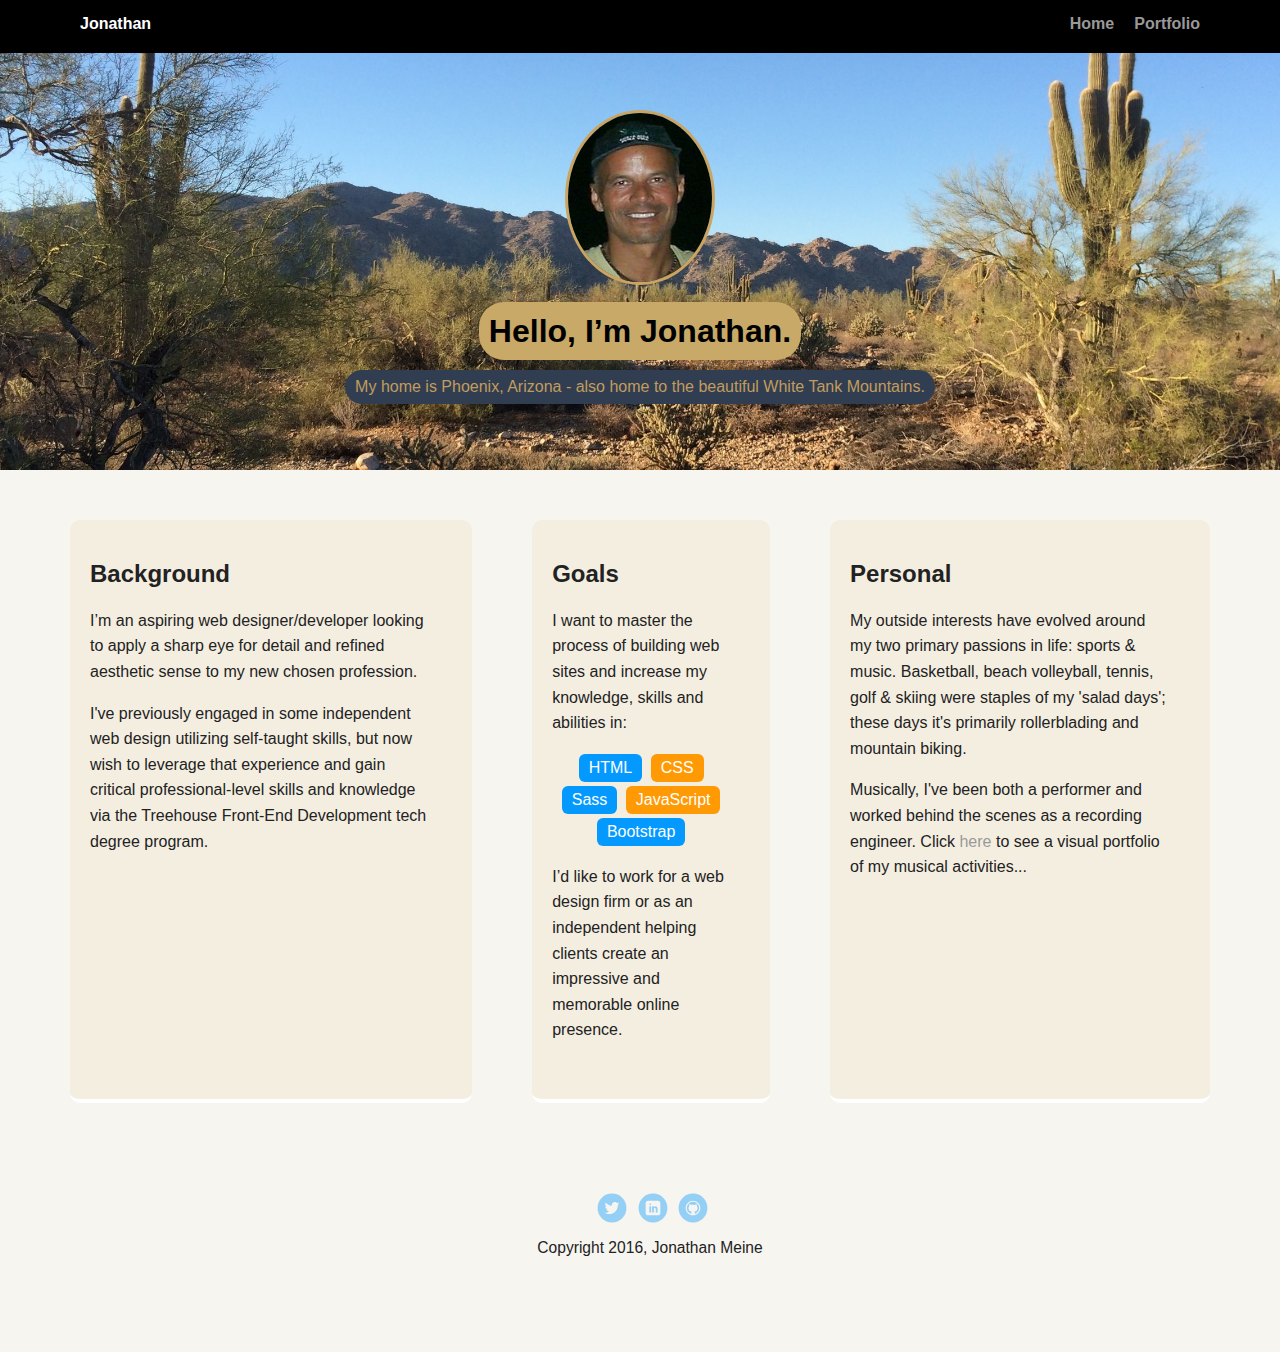
<file: index.html>
<!doctype html>
<html lang="en">
<head>
  <meta charset="utf-8">
  <title>Jonathan's Profile</title>
  <meta name="viewport" content="width=device-width, initial-scale=1.0">
  <link rel="stylesheet" href="normalize.css">
  <link rel="stylesheet" href="styles.css">
  <link href="https://fonts.googleapis.com/css?family=Josefin+Sans" rel="stylesheet"> 
  <link href="https://fonts.googleapis.com/css?family=Muli%7CRoboto:400,300,500,700,900" rel="stylesheet"></head>
  <body>
    <div class="main-nav">
        <ul class="nav">
          <li class="name">Jonathan</li>
          <li><a href="index.html">Home</a></li>
          <li><a href="portfolio.html">Portfolio</a></li>
        </ul>
    </div>
    <header>
      <img src="images/profilePic.jpg" alt="Jonathan Meine headshot" class="profile-image">
      <h1 class="tag name">Hello, I’m Jonathan.</h1>
      <p class="tag location">My home is Phoenix, Arizona - also home to the beautiful White Tank Mountains.</p>
    </header>
    <main class="flex">
      <div class="card">
        <h2>Background</h2>
        <p>I’m an aspiring web designer/developer looking to apply a sharp eye for detail and refined aesthetic sense to my new chosen profession.
        </p>
        <p>I've previously engaged in some independent web design utilizing self-taught skills, but now wish to leverage that experience and gain critical professional-level skills and knowledge via the Treehouse Front-End Development tech degree program.</p>
    </div> 
    <div class="card">
       <h2>Goals</h2>
       <p>I want to master the process of building web sites and increase my knowledge, skills and abilities in:</p>
       <ul class="skills">
          <li>HTML</li>
          <li>CSS</li>
          <li>Sass</li>
          <li>JavaScript</li>
          <li>Bootstrap</li>
       </ul>
       <p>I’d like to work for a web design firm or as an independent helping clients create an impressive and memorable online presence.</p>
    </div>
    <div class="card">
        <h2>Personal</h2>
        <p>My outside interests have evolved around my two primary passions in life: sports & music. Basketball, beach volleyball, tennis, golf & skiing were staples of my 'salad days'; these days it's primarily rollerblading and mountain biking.</p>
        <p>Musically, I've been both a performer and worked behind the scenes as a recording engineer. Click <a href="portfolio.html">here</a> to see a visual portfolio of my musical activities...</p>
    </div> 
  </main>
    <footer>
      <ul>
        <li><a href="http://twitter.com/jrobmein" class="social twitter">Twitter</a></li>
        <li><a href="http://www.linkedin.com/in/jonathanmeine" class="social linkedin">LinkedIn</a></li>
        <li><a href="https://github.com/Jonathan23-Projects/ProfilePage" class="social github">Github</a></li>
      </ul>
      <p class="copyright">Copyright 2016, Jonathan Meine</p>
    </footer>
  </body>
</html>
</file>
<file: styles.css>
/* Global Layout Set-up */

* { 
  box-sizing: border-box;
}
body {
  margin: 0;
  padding: 0;
  text-align: center;
  font-family: 'Josefin+Sans', sans-serif;
  color: #222;
  background: #f7f5f0;
}
/* Link Styles */

a {
  text-decoration: none;
  color: #999;
}
a:hover {
  color: #6633ff;
}

/* Section Styles */

.main-nav {
  width: 100%;
  background: black;
  min-height: 30px;
  padding: 10px;
  position: fixed;
  text-align: center;
}
.nav {
  display: flex;
  justify-content: space-around;
  font-weight: 700;
  list-style-type: none;
  margin: 0 auto;
  padding: 0;
}
.nav .name {
    display: block;
    margin-right: auto;
    color: white;
}
.nav li {
  padding: 5px 10px 10px 10px;
}
.nav a {
  transition: all .5s;
}
.nav a:hover {
  color: white
}
header {
  text-align: center;
  background: url('images/background.jpg') no-repeat top center ;
  background-size: cover;
  overflow: hidden;
  padding-top: 60px;
}
header {
  line-height: 1.5;
}
header .profile-image {
  margin-top: 50px;
  width: 150px;
  height: 175px;
  border-radius: 50%;
  border: 3px solid #CCA462;
  transition: all .3s;
}
header .profile-image:hover {
  transform: scale(1.1) rotate(0deg);
}
.tag {
  background-color: #C8A968;
  color: black;
  padding: 5px 10px;
  border-radius: 25px;
  display: table;
  margin: 10px auto;
} 
.location {
  background-color: #313E52;
  color: #C19C5D;
  padding: 5px 10px;
}
.card {
  margin: 30px;
  padding: 20px 40px 40px 20px;
  max-width: 500px;
  text-align: left;
  background: #f4eee1;
  border-bottom: 4px solid #fff;
  border-radius: 10px;
  transition: all .5s;
}
.card:hover {
  border-color: #ff99ff;
}
ul.skills {
  padding: 0;
  text-align: center;
}
.skills li {
  border-radius: 6px;
  display: inline-block;
  background: #ff9904;
  color: white;
  padding: 5px 10px;
  margin: 2px;
}
.skills li:nth-child(odd) {
  background: #0399ff;
}
 /************************
 PAGE: GALLERY
 ************************/
#portfolio {
  text-align: center;
  background: none; 
  background-size: cover;
  overflow: hidden;
  padding-top: 060px;
}
#wrapper {
  max-width: 1040px;
  margin: 0 auto;
  padding: 0;
}
#photos {
  /* Prevent vertical gaps */
  line-height: 0;
  -webkit-column-count: 2;
  -webkit-column-gap:   0px;
  -moz-column-count:    2;
  -moz-column-gap:      0px;
  column-count:         2;
  column-gap:           0px;
}
#photos img {
  width: 100%;
  height: auto;
  padding: 0;
  margin: 0;
}
#photos img:hover {
  transform: scale(1.3) rotate(0deg);
}
footer {
  width: 100%;
  min-height: 30px;
  padding: 20px 0 40px 20px;
  clear: both;
}
footer .copyright {
  top: -8px;
  font-size: .75em;
}
footer ul {
  list-style-type: none;
  margin: 0;
  padding: 0;
}
footer ul li {
  display: inline-block;
}
a.social {
  display: inline-block;
  text-indent: -9999px;
  margin-left: 5px;
  width: 30px;
  height: 30px;
  background-size: 30px 30px;
  opacity: .4;
  transition: all .5s;
}
a.twitter {
  background-image: url(images/twitter.svg);
}
a.linkedin {
  background-image: url(images/linkedin.svg);
}
a.github {
  background-image: url(images/github.svg);
}
a.social:hover {
  opacity: 1;
}
.clearfix {
  clear: both;
}

/* Styles for larger screens */
@media screen and (min-width: 720px) {
  
.flex {
    display: -ms-flexbox;      /* TWEENER - IE 10 */
    display: flex; 
    max-width: 1200px;
    -ms-flex-pack: distribute;
    justify-content: space-around;
    margin: 0 auto;
  }
  header {
    min-height: 470px;
  }
  .nav {
    max-width: 1200px;
    padding: 0 30px;
  }
  main {
    padding-top: 20px;
  }
  main p {
    line-height: 1.6em;
  }
  footer {
    font-size: 1.3em;
    max-width: 1200px;
    margin: 40px auto;
  }
}

/*******************************
 PORTFOLIO PAGE MEDIA QUERIES 
 ******************************/

@media screen and (min-width: 600px) {
  #photos {
  -moz-column-count:    3;
  -webkit-column-count: 3;
  column-count:         3;
  }
}
@media screen and (min-width: 800px) {
  #photos {
  -moz-column-count:    4;
  -webkit-column-count: 4;
  column-count:         4;
  }
}
@media screen and (min-width: 1000px) {
  #photos {
  -moz-column-count:    5;
  -webkit-column-count: 5;
  column-count:         5;
  }
}
</file>
